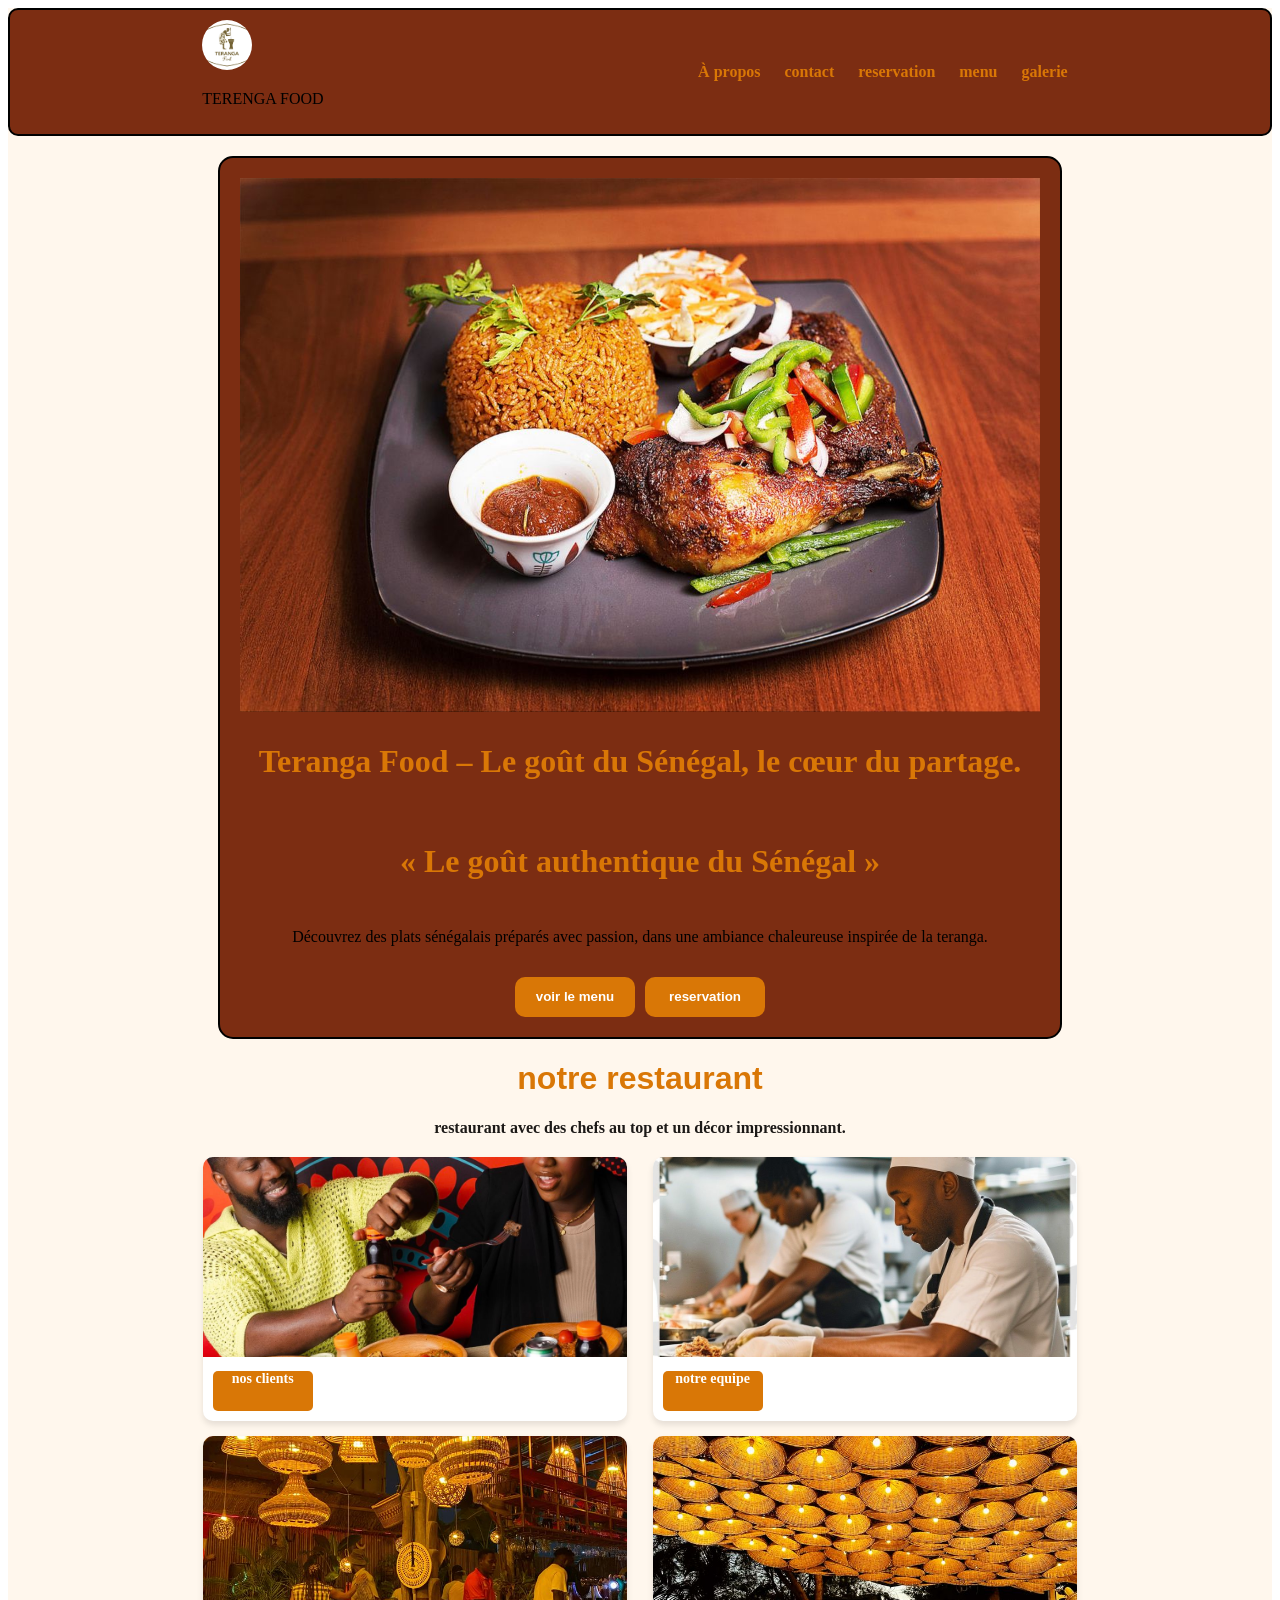
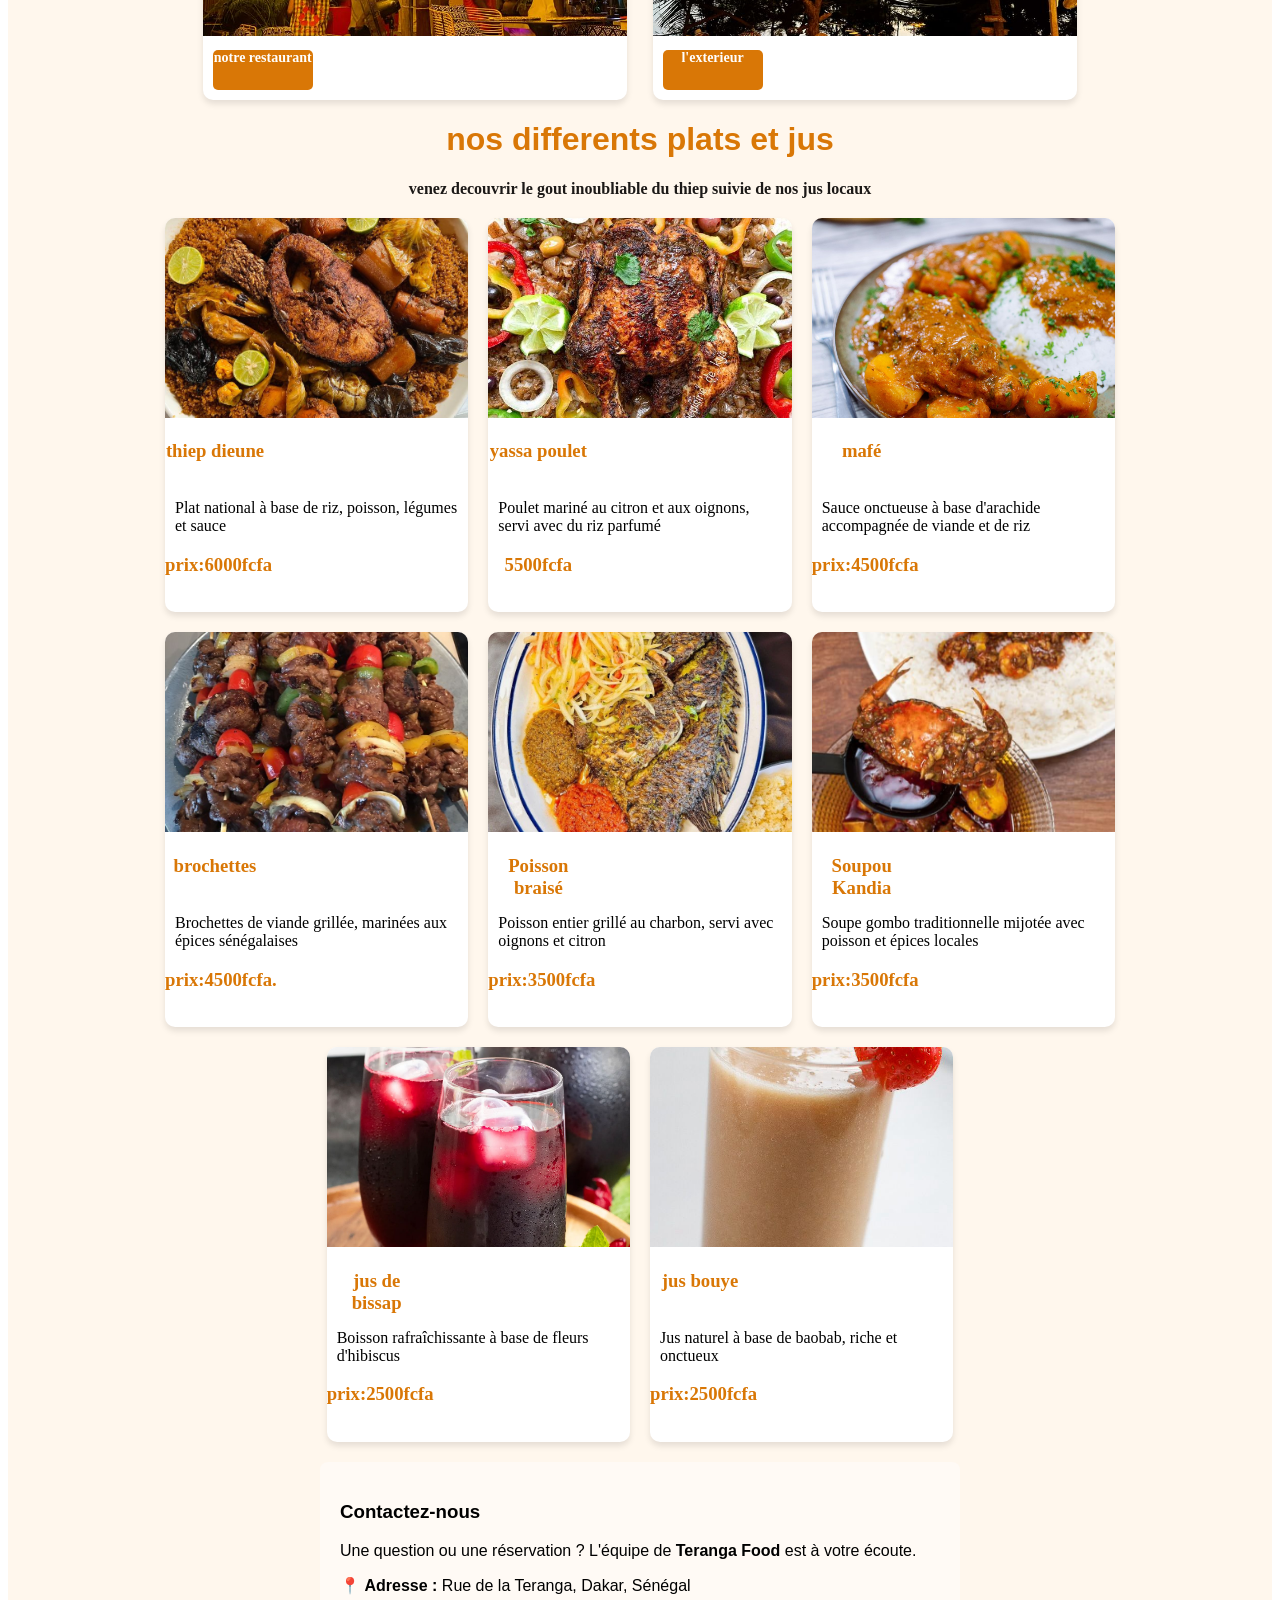
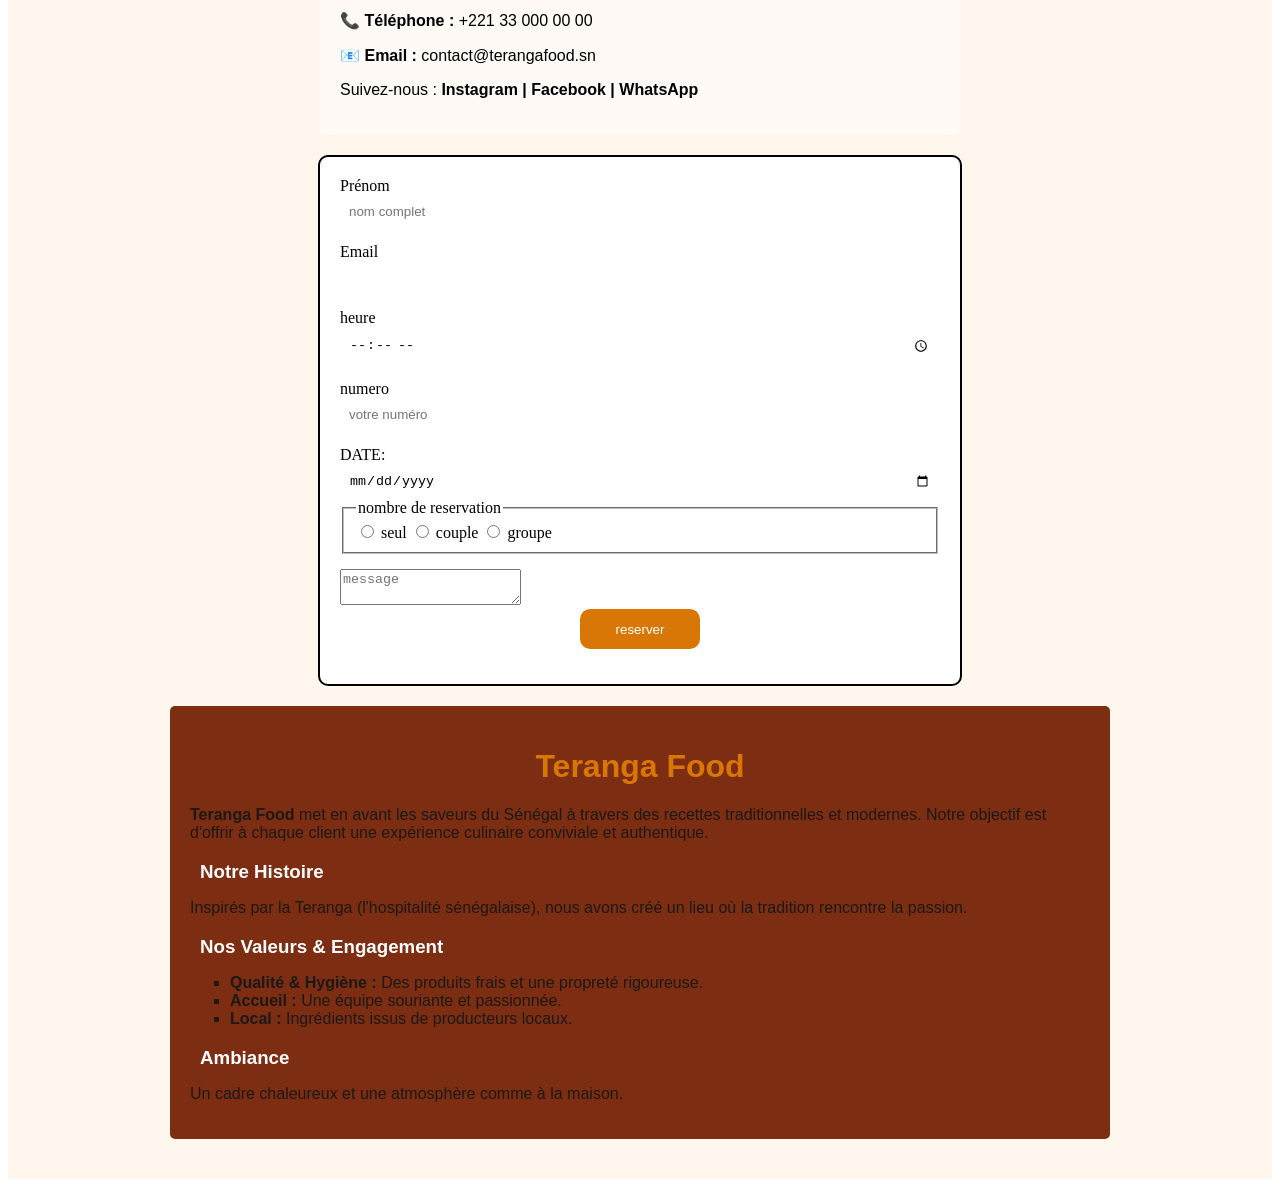
<file: index.html>
<!DOCTYPE html>
<html lang="en">

<head>
    <meta charset="UTF-8">
    <meta name="viewport" content="width=device-width, initial-scale=1.0">
    <title>teranga food</title>
    <link rel="stylesheet" href="css/style.css">

</head>

<body>
    <div class="Arrière-plan">
        <div class="navigateur">
            <div class="logo">
                <img src="TERANGA-FOOD.png" alt="">
                <p>TERENGA FOOD</p>
            </div>
            <div class="porte">
                <nav>
                    <a href="about.html">À propos</a>
                    <a href="contact.html">contact</a>
                    <a href="reservation.html">reservation</a>
                    <a href="menu.htm">menu</a>
                    <a href="galerie.html">galerie</a>
                </nav>
            </div>
        </div>
        </header>
        <div class="food">
            <img src="poulet.jpg" alt="">
            <h1>Teranga Food – Le goût du Sénégal, le cœur du partage.</h1>
            <h1>« Le goût authentique du Sénégal »
            </h1>
            <p>Découvrez des plats sénégalais préparés avec passion, dans une ambiance chaleureuse inspirée de la
                teranga.</p>
            <div>
                <button><a href="menu.htm">voir le menu</a></button>
                <button><a href="reservation.html">reservation</a></button>
            </div>
        </div>
        <div class="int">
            <h1>notre restaurant</h1>
            <p>restaurant avec des chefs au top et un décor impressionnant.</p>

        </div>
        <div class="presentation">
            <div class="gal">
                <img src="client.jpg" alt="Projet">
                <h3>nos clients</h3>
            </div>
            <div class="gal">
                <img src="equipe.jpg" alt="Projet">
                <h3>notre equipe</h3>
            </div>
            <div class="gal">
                <img src="place.jpg" alt="Projet">
                <h3>notre restaurant</h3>
            </div>
            <div class="gal">
                <img src="dec.jpg" alt="Projet">
                <h3>l'exterieur</h3>
            </div>
        </div>
        <div class="int">
            <h1>nos differents plats et jus</h1>
            <p>venez decouvrir le gout inoubliable du thiep suivie de nos jus locaux </p>
        </div>
        <div class="details">
            <div class="plat">
                <img src="thiep.jpg" alt="Projet">
                <h3>thiep dieune</h3>
                <p>Plat national à base de riz, poisson, légumes et sauce
                <h3>prix:6000fcfa</h3>
                </p>
            </div>
            <div class="plat">
                <img src="yassa poulat.jpg" alt="Projet">
                <h3>yassa poulet</h3>
                <p>Poulet mariné au citron et aux oignons, servi avec du riz parfumé
                <h3>5500fcfa</h3>
                </p>
            </div>
            <div class="plat">
                <img src="mafé.jpg" alt="Projet">
                <h3>mafé</h3>
                <p>Sauce onctueuse à base d'arachide accompagnée de viande et de riz
                <h3>prix:4500fcfa</h3>
                </p>
            </div>
            <div class="plat">
                <img src="brochettes.jpg" alt="Projet">
                <h3>brochettes</h3>
                <p>Brochettes de viande grillée, marinées aux épices sénégalaises
                <h3>prix:4500fcfa.</h3>
                </p>
            </div>
            <div class="plat">
                <img src="Poisson braisé.jpg" alt="Projet">
                <h3>Poisson braisé</h3>
                <p>Poisson entier grillé au charbon, servi avec oignons et citron
                <h3>prix:3500fcfa</h3>
                </p>
            </div>
            <div class="plat">
                <img src="soupou.jpg" alt="Projet">
                <h3>Soupou Kandia</h3>
                <p>Soupe gombo traditionnelle mijotée avec poisson et épices locales
                <h3>prix:3500fcfa</h3>
                </p>
            </div>
            <div class="plat">
                <img src="Jus de bissap.jpg" alt="Projet">
                <h3>jus de bissap</h3>
                <p>Boisson rafraîchissante à base de fleurs d'hibiscus
                <h3>prix:2500fcfa</h3>
                </p>
            </div>
            <div class="plat">
                <img src="Jus de bouye.jpg" alt="Projet">
                <h3>jus bouye</h3>
                <p>Jus naturel à base de baobab, riche et onctueux
                <h3>prix:2500fcfa</h3>
                </p>
            </div>
        </div>
        <div class="contact">
            <h3>Contactez-nous</h3>
            <p>Une question ou une réservation ? L'équipe de <strong>Teranga Food</strong> est à votre écoute.</p>

            <div class="info">
                <p>📍 <strong>Adresse :</strong> Rue de la Teranga, Dakar, Sénégal</p>
                <p>📞 <strong>Téléphone :</strong> +221 33 000 00 00</p>
                <p>📧 <strong>Email :</strong> contact@terangafood.sn</p>
            </div>

            <div class="reseaux">
                <p>Suivez-nous : <strong>Instagram | Facebook | WhatsApp</strong></p>
            </div>
        </div>
        <div class="reser">
            <form action="/envoyer" method="post">
                <div class="pp">
                    <label for="prenom">Prénom </label>
                    <input type="text" id="prenom" name="prenom" placeholder="nom complet" required>
                </div>
                <div class="pp"><label for="email">Email</label>
                    <input type="email" id="email" name="email" required>
                </div>
                <div class="pp"><label for="heure">heure</label>
                    <input type="time" id="heure" name="heure" required>
                </div>
                <div class="pp"><label for="numer">numero </label>
                    <input type="number" id="numero" name="numero" placeholder="votre numéro" required>
                </div>
                <div class="pp">
                    <label for="DATE">DATE:</label>
                    <input type="date" id="DATE" name="DATE">

                    <fieldset>
                        <legend>nombre de reservation</legend>
                        <input type="radio" id="r1" name="niveau" value="seul">
                        <label for="r1">seul</label>
                        <input type="radio" id="r2" name="niveau" value="couple">
                        <label for="r2">couple </label>
                        <input type="radio" id="r3" name="niveau" value="groupe">
                        <label for="r3">groupe </label>
                    </fieldset>
                </div>
                <textarea placeholder="message"></textarea>
                <div class="pp">
                    <button type="submit">reserver</button>
                </div>
        </div>
        </form>
        <div class="about">
            <h1>Teranga Food</h1>

            <p><strong>Teranga Food</strong> met en avant les saveurs du Sénégal à travers des recettes traditionnelles
                et
                modernes. Notre objectif est d'offrir à chaque client une expérience culinaire conviviale et
                authentique.
            </p>

            <h3>Notre Histoire</h3>
            <p>Inspirés par la Teranga (l'hospitalité sénégalaise), nous avons créé un lieu où la tradition rencontre la
                passion.</p>

            <h3>Nos Valeurs & Engagement</h3>
            <ul>
                <li><strong>Qualité & Hygiène :</strong> Des produits frais et une propreté rigoureuse.</li>
                <li><strong>Accueil :</strong> Une équipe souriante et passionnée.</li>
                <li><strong>Local :</strong> Ingrédients issus de producteurs locaux.</li>
            </ul>

            <h3>Ambiance</h3>
            <p>Un cadre chaleureux et une atmosphère comme à la maison.</p>
        </div>
    </div>
</body>

</html>
</file>
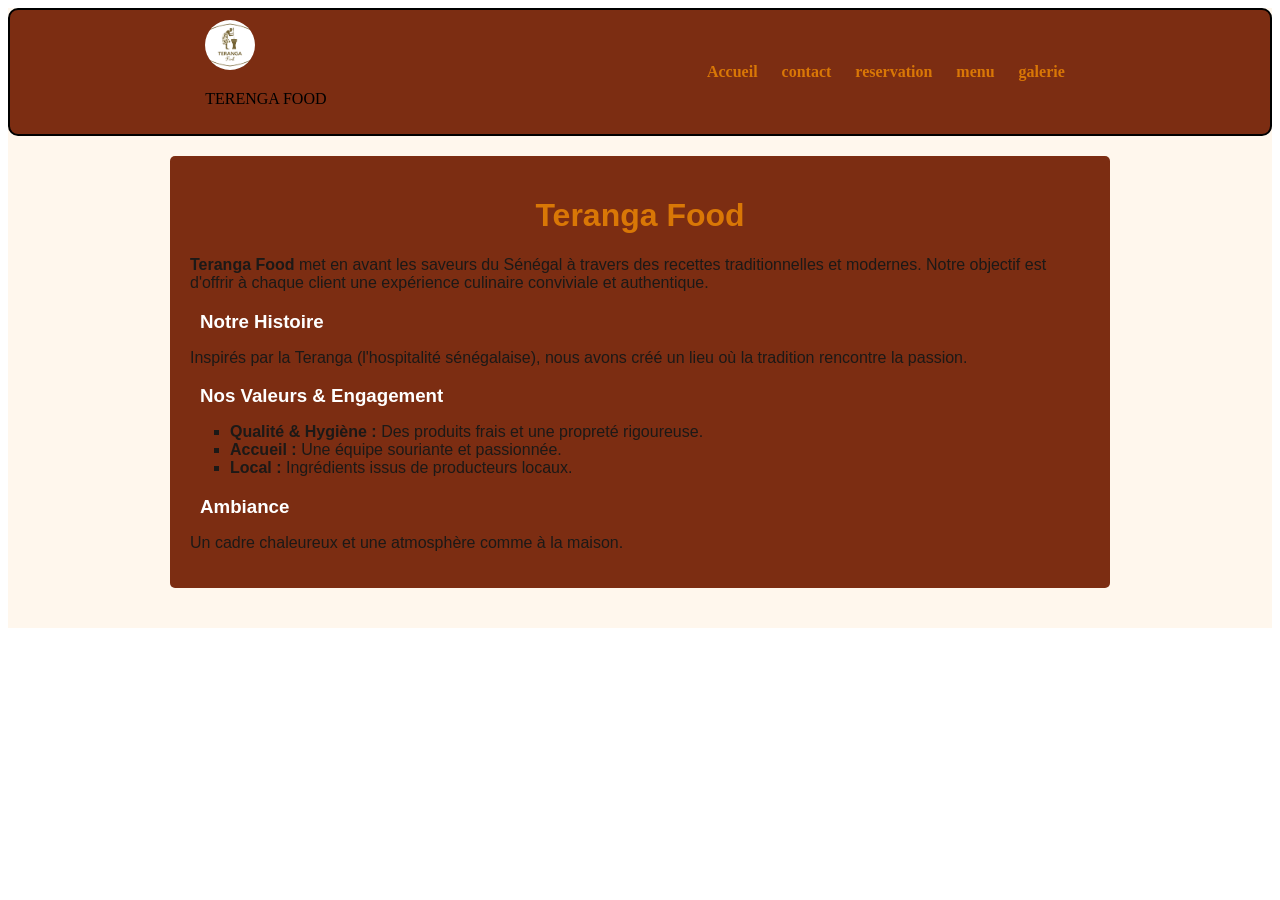
<file: about.html>
<!DOCTYPE html>
<html lang="en">

<head>
    <meta charset="UTF-8">
    <meta name="viewport" content="width=device-width, initial-scale=1.0">
    <title>about</title>
    <link rel="stylesheet" href="css/style.css">
</head>

<body>
    <div class="Arrière-plan">
        <div class="navigateur">
            <div class="logo">
                <img src="TERANGA-FOOD.png" alt="">
                <p>TERENGA FOOD</p>
            </div>
            <div class="porte">
                <nav>
                    <a href="index.html">Accueil</a>
                    <a href="contact.html">contact</a>
                    <a href="reservation.html">reservation</a>
                    <a href="menu.htm">menu</a>
                    <a href="galerie.html">galerie</a>
                </nav>
            </div>
        </div>
        <div class="about">
            <h1>Teranga Food</h1>

            <p><strong>Teranga Food</strong> met en avant les saveurs du Sénégal à travers des recettes traditionnelles
                et modernes. Notre objectif est d'offrir à chaque client une expérience culinaire conviviale et
                authentique.</p>

            <h3>Notre Histoire</h3>
            <p>Inspirés par la Teranga (l'hospitalité sénégalaise), nous avons créé un lieu où la tradition rencontre la
                passion.</p>

            <h3>Nos Valeurs & Engagement</h3>
            <ul>
                <li><strong>Qualité & Hygiène :</strong> Des produits frais et une propreté rigoureuse.</li>
                <li><strong>Accueil :</strong> Une équipe souriante et passionnée.</li>
                <li><strong>Local :</strong> Ingrédients issus de producteurs locaux.</li>
            </ul>

            <h3>Ambiance</h3>
            <p>Un cadre chaleureux et une atmosphère comme à la maison.</p>
        </div>
    </div>
</body>

</html>
</file>
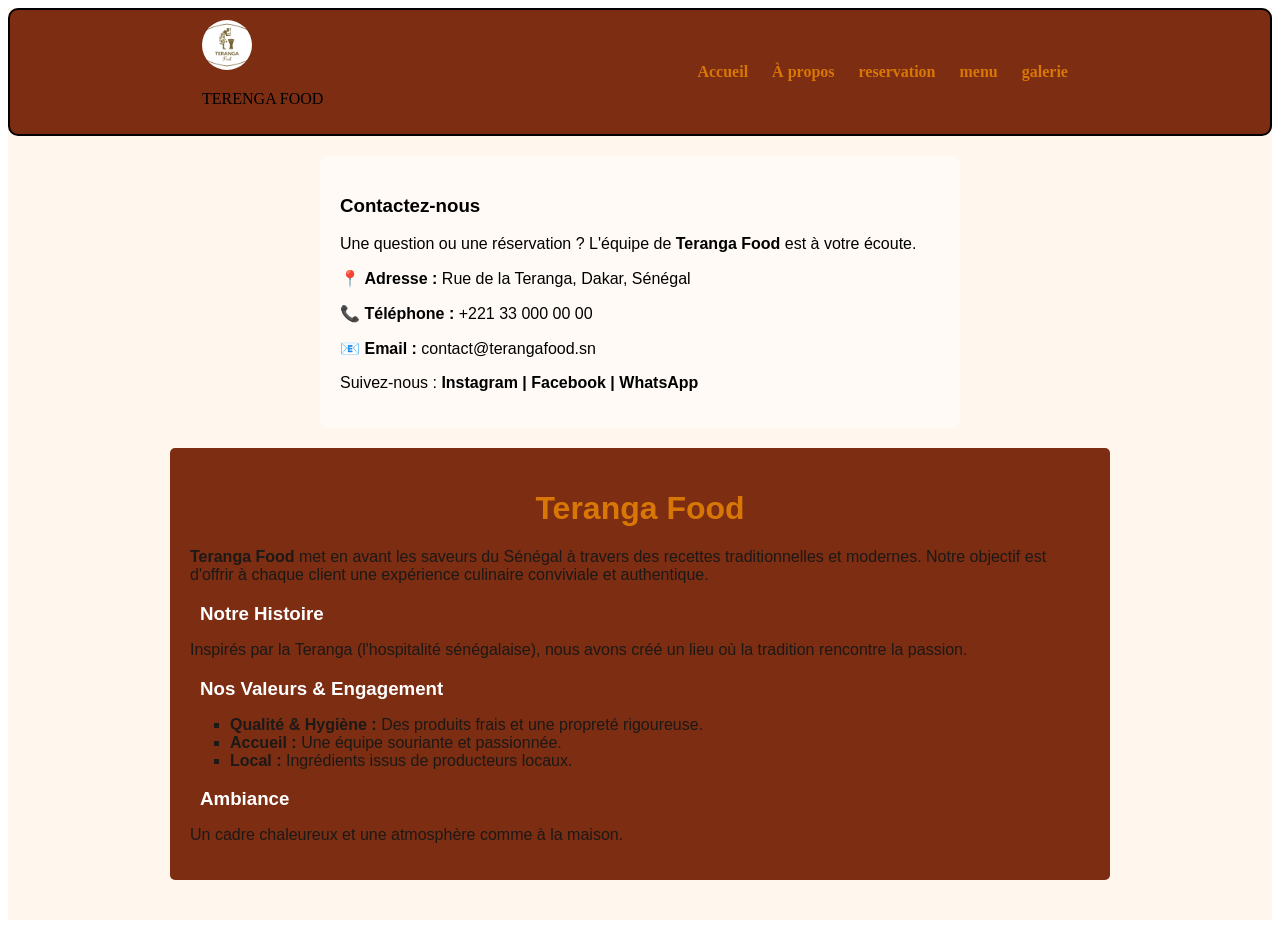
<file: contact.html>
<!DOCTYPE html>
<html lang="en">

<head>
    <meta charset="UTF-8">
    <meta name="viewport" content="width=device-width, initial-scale=1.0">
    <title>conctact</title>
    <link rel="stylesheet" href="css/style.css">
    <style>
 
    </style>
</head>
<body>
    <div class="Arrière-plan">
        <div class="navigateur">
            <div class="logo">
                <img src="TERANGA-FOOD.png" alt="">
                <p>TERENGA FOOD</p>
            </div>
            <div class="porte">
                <nav>
                    <a href="index.html">Accueil</a>
                    <a href="about.html">À propos</a>
                    <a href="reservation.html">reservation</a>
                    <a href="menu.htm">menu</a>
                    <a href="galerie.html">galerie</a>
                </nav>
            </div>
        </div>
    <div class="contact">
        <h3>Contactez-nous</h3>
        <p>Une question ou une réservation ? L'équipe de <strong>Teranga Food</strong> est à votre écoute.</p>

        <div class="contact-info">
            <p>📍 <strong>Adresse :</strong> Rue de la Teranga, Dakar, Sénégal</p>
            <p>📞 <strong>Téléphone :</strong> +221 33 000 00 00</p>
            <p>📧 <strong>Email :</strong> contact@terangafood.sn</p>
        </div>

        <div class="reseaux">
            <p>Suivez-nous : <strong>Instagram | Facebook | WhatsApp</strong></p>
        </div>
    </div>

    <div class="about">
        <h1>Teranga Food</h1>

        <p><strong>Teranga Food</strong> met en avant les saveurs du Sénégal à travers des recettes traditionnelles et
            modernes. Notre objectif est d'offrir à chaque client une expérience culinaire conviviale et authentique.
        </p>

        <h3>Notre Histoire</h3>
        <p>Inspirés par la Teranga (l'hospitalité sénégalaise), nous avons créé un lieu où la tradition rencontre la
            passion.</p>

        <h3>Nos Valeurs & Engagement</h3>
        <ul>
            <li><strong>Qualité & Hygiène :</strong> Des produits frais et une propreté rigoureuse.</li>
            <li><strong>Accueil :</strong> Une équipe souriante et passionnée.</li>
            <li><strong>Local :</strong> Ingrédients issus de producteurs locaux.</li>
        </ul>

        <h3>Ambiance</h3>
        <p>Un cadre chaleureux et une atmosphère comme à la maison.</p>
    </div>
    </div>

</body>

</html>
</file>
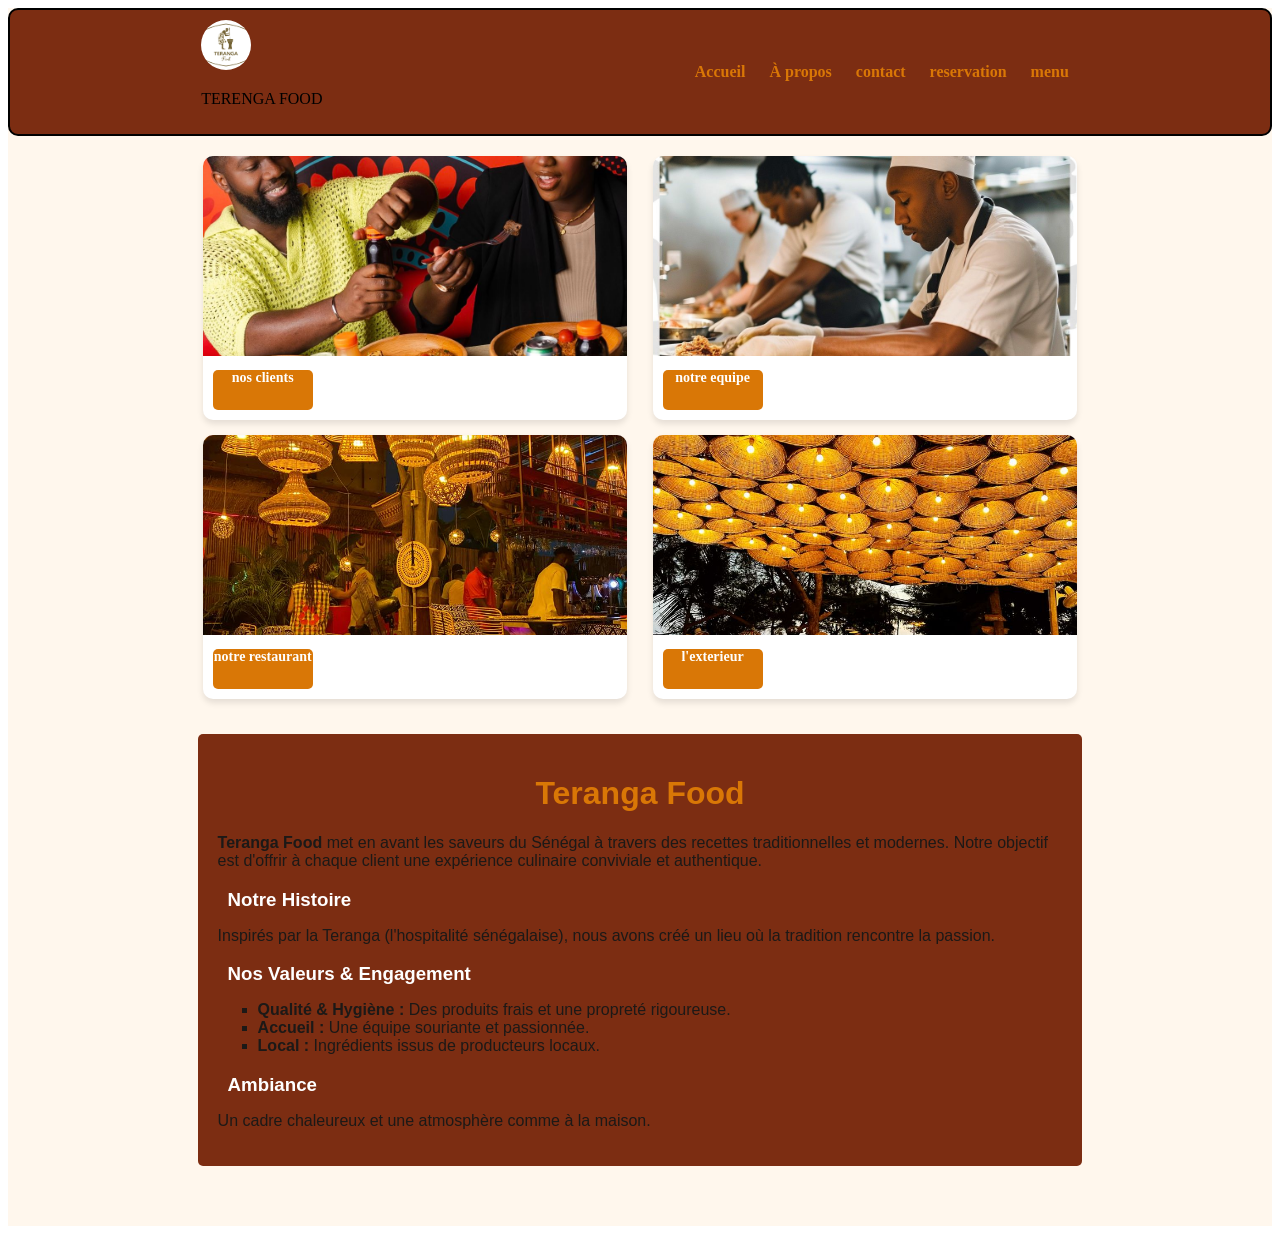
<file: galerie.html>
<!DOCTYPE html>
<html lang="en">

<head>
    <meta charset="UTF-8">
    <meta name="viewport" content="width=device-width, initial-scale=1.0">
    <title>galerie</title>
    <link rel="stylesheet" href="css/style.css">
    <style>
        
    </style>
</head>

<body>
   <div class="Arrière-plan">
        <div class="navigateur">
            <div class="logo">
                <img src="TERANGA-FOOD.png" alt="">
                <p>TERENGA FOOD</p>
            </div>
            <div class="porte">
                <nav>
                    <a href="index.html">Accueil</a>
                    <a href="about.html">À propos</a>
                    <a href="contact.html">contact</a>
                    <a href="reservation.html">reservation</a>
                    <a href="menu.htm">menu</a>
                </nav>
            </div>
        </div>
    <div class="presentation">
        <div class="gal">
            <img src="client.jpg" alt="Projet">
            <h3>nos clients</h3>
        </div>
        <div class="gal">
            <img src="equipe.jpg" alt="Projet">
            <h3>notre equipe</h3>
        </div>
        <div class="gal">
            <img src="place.jpg" alt="Projet">
            <h3>notre restaurant</h3>
        </div>
        <div class="gal">
            <img src="dec.jpg" alt="Projet">
            <h3>l'exterieur</h3>
        </div>
        <div class="about">
            <h1>Teranga Food</h1>

            <p><strong>Teranga Food</strong> met en avant les saveurs du Sénégal à travers des recettes traditionnelles
                et modernes. Notre objectif est d'offrir à chaque client une expérience culinaire conviviale et
                authentique.</p>

            <h3>Notre Histoire</h3>
            <p>Inspirés par la Teranga (l'hospitalité sénégalaise), nous avons créé un lieu où la tradition rencontre la
                passion.</p>

            <h3>Nos Valeurs & Engagement</h3>
            <ul>
                <li><strong>Qualité & Hygiène :</strong> Des produits frais et une propreté rigoureuse.</li>
                <li><strong>Accueil :</strong> Une équipe souriante et passionnée.</li>
                <li><strong>Local :</strong> Ingrédients issus de producteurs locaux.</li>
            </ul>

            <h3>Ambiance</h3>
            <p>Un cadre chaleureux et une atmosphère comme à la maison.</p>
        </div>
    </div>
</body>

</html>
</file>
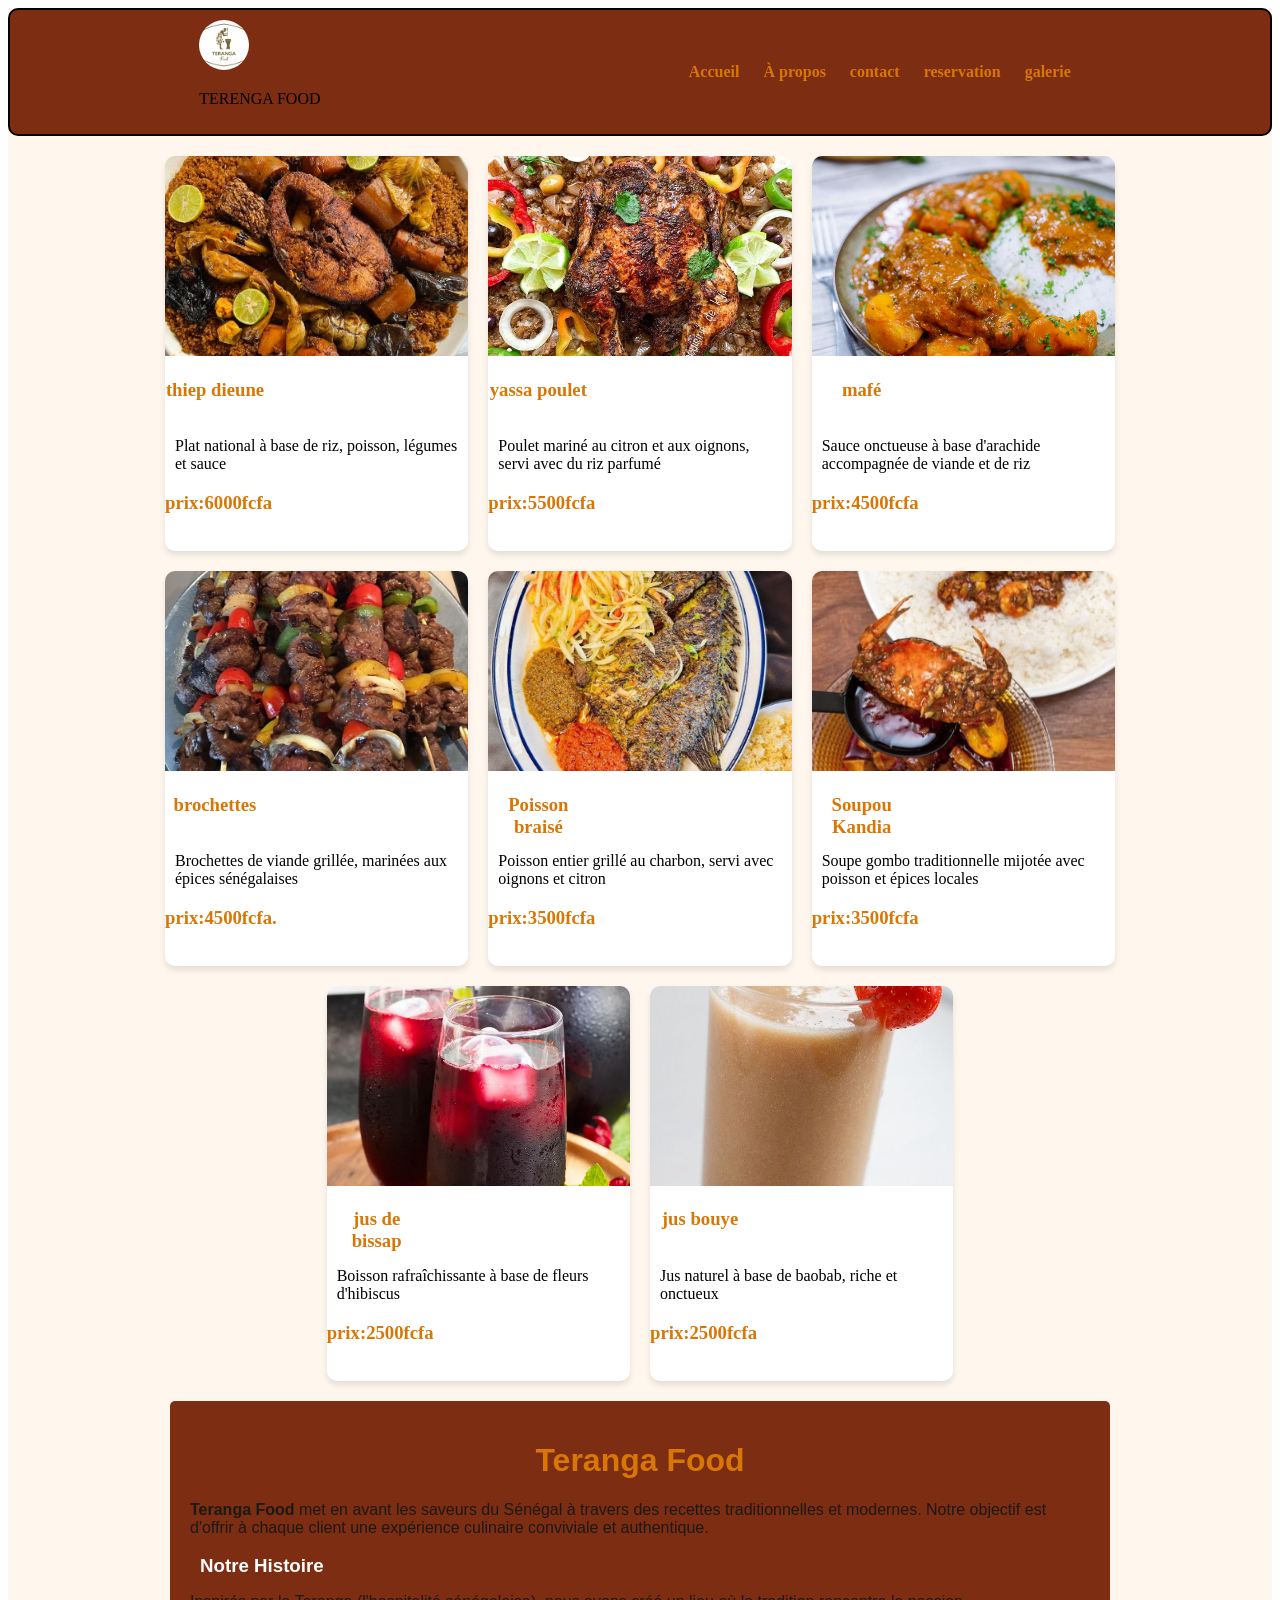
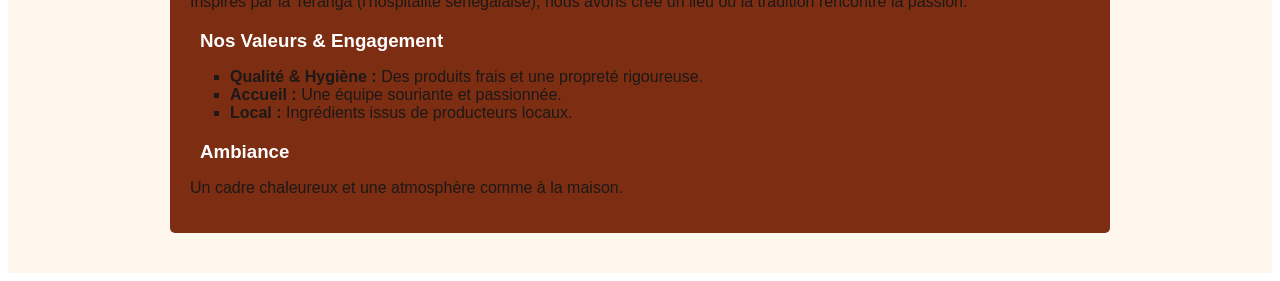
<file: menu.htm>
<!DOCTYPE html>
<html lang="en">

<head>
    <meta charset="UTF-8">
    <meta name="viewport" content="width=device-width, initial-scale=1.0">
    <title>menu</title>
    <link rel="stylesheet" href="css/style.css">
    <style>

    </style>
</head>

<body>
    <div class="Arrière-plan">
        <div class="navigateur">
            <div class="logo">
                <img src="TERANGA-FOOD.png" alt="">
                <p>TERENGA FOOD</p>
            </div>
            <div class="porte">
                <nav>
                    <a href="index.html">Accueil</a>
                    <a href="about.html">À propos</a>
                    <a href="contact.html">contact</a>
                    <a href="reservation.html">reservation</a>
                    <a href="galerie.html">galerie</a>
                </nav>
            </div>
        </div>
        <div class="details">
            <div class="plat">
                <img src="thiep.jpg" alt="Projet">
                <h3>thiep dieune</h3>
                <p>Plat national à base de riz, poisson, légumes et sauce
                <h3>prix:6000fcfa</h3>
                </p>
            </div>
            <div class="plat">
                <img src="yassa poulat.jpg" alt="Projet">
                <h3>yassa poulet</h3>
                <p>Poulet mariné au citron et aux oignons, servi avec du riz parfumé
                <h3>prix:5500fcfa</h3>
                </p>
            </div>
            <div class="plat">
                <img src="mafé.jpg" alt="Projet">
                <h3>mafé</h3>
                <p>Sauce onctueuse à base d'arachide accompagnée de viande et de riz
                <h3>prix:4500fcfa</h3>
                </p>
            </div>
            <div class="plat">
                <img src="brochettes.jpg" alt="Projet">
                <h3>brochettes</h3>
                <p>Brochettes de viande grillée, marinées aux épices sénégalaises
                <h3>prix:4500fcfa.</h3>
                </p>
            </div>
            <div class="plat">
                <img src="Poisson braisé.jpg" alt="Projet">
                <h3>Poisson braisé</h3>
                <p>Poisson entier grillé au charbon, servi avec oignons et citron
                <h3>prix:3500fcfa</h3>
                </p>
            </div>
            <div class="plat">
                <img src="soupou.jpg" alt="Projet">
                <h3>Soupou Kandia</h3>
                <p>Soupe gombo traditionnelle mijotée avec poisson et épices locales
                <h3>prix:3500fcfa</h3>
                </p>
            </div>
            <div class="plat">
                <img src="Jus de bissap.jpg" alt="Projet">
                <h3>jus de bissap</h3>
                <p>Boisson rafraîchissante à base de fleurs d'hibiscus
                <h3>prix:2500fcfa</h3>
                </p>
            </div>
            <div class="plat">
                <img src="Jus de bouye.jpg" alt="Projet">
                <h3>jus bouye</h3>
                <p>Jus naturel à base de baobab, riche et onctueux
                <h3>prix:2500fcfa</h3>
                </p>
            </div>
        </div>
        <div class="about">
            <h1>Teranga Food</h1>

            <p><strong>Teranga Food</strong> met en avant les saveurs du Sénégal à travers des recettes traditionnelles
                et modernes. Notre objectif est d'offrir à chaque client une expérience culinaire conviviale et
                authentique.</p>

            <h3>Notre Histoire</h3>
            <p>Inspirés par la Teranga (l'hospitalité sénégalaise), nous avons créé un lieu où la tradition rencontre la
                passion.</p>

            <h3>Nos Valeurs & Engagement</h3>
            <ul>
                <li><strong>Qualité & Hygiène :</strong> Des produits frais et une propreté rigoureuse.</li>
                <li><strong>Accueil :</strong> Une équipe souriante et passionnée.</li>
                <li><strong>Local :</strong> Ingrédients issus de producteurs locaux.</li>
            </ul>

            <h3>Ambiance</h3>
            <p>Un cadre chaleureux et une atmosphère comme à la maison.</p>
        </div>
    </div>
</body>

</html>
</file>
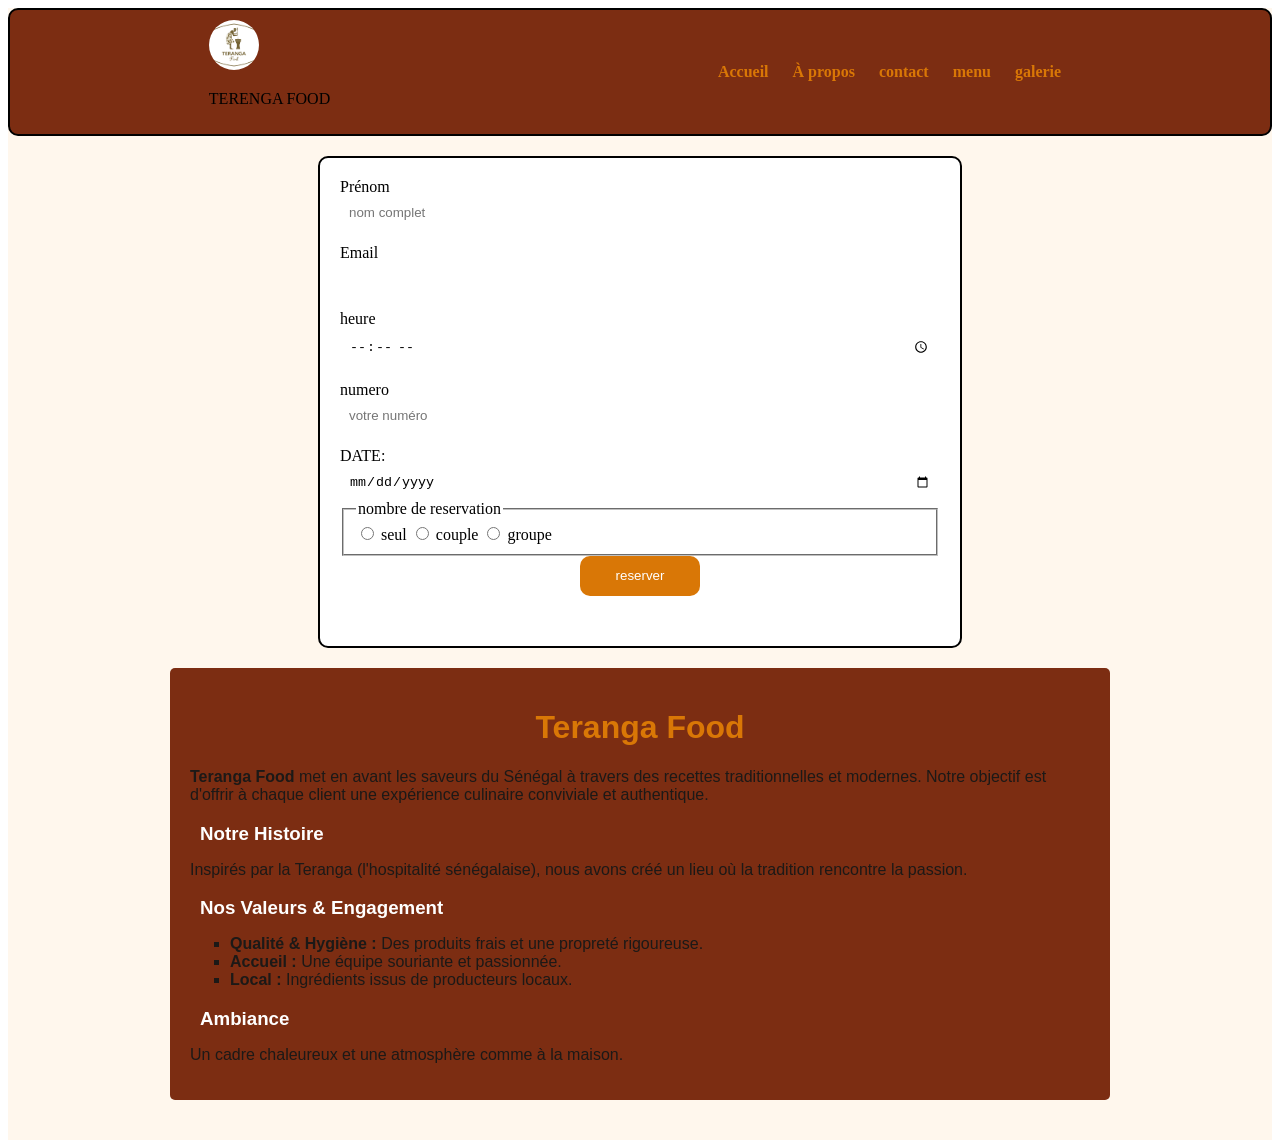
<file: reservation.html>
<!DOCTYPE html>
<html lang="en">

<head>
    <meta charset="UTF-8">
    <meta name="viewport" content="width=device-width, initial-scale=1.0">
    <title>reservation</title>
    <link rel="stylesheet" href="css/style.css">

        
</head>

<body>
     <div class="Arrière-plan">
        <div class="navigateur">
            <div class="logo">
                <img src="TERANGA-FOOD.png" alt="">
                <p>TERENGA FOOD</p>
            </div>
            <div class="porte">
                <nav>
                    <a href="index.html">Accueil</a>
                    <a href="about.html">À propos</a>
                    <a href="contact.html">contact</a>
                    <a href="menu.htm">menu</a>
                    <a href="galerie.html">galerie</a>
                </nav>
            </div>
        </div>
        <div class="reser">
            <form action="/envoyer" method="post">
                <div class="pp">
                    <label for="prenom">Prénom </label>
                    <input type="text" id="prenom" name="prenom" placeholder="nom complet" required>
                </div>
                <div class="pp"><label for="email">Email</label>
                    <input type="email" id="email" name="email" required>
                </div>
                <div class="pp"><label for="heure">heure</label>
                    <input type="time" id="heure" name="heure" required>
                </div>
                <div class="pp"><label for="number">numero </label>
                    <input type="phone" id="phone" name="phone" placeholder="votre numéro" required>
                </div>
                <div class="pp">
                <label for="DATE">DATE:</label>
                <input type="date" id="DATE" name="DATE">

                <fieldset>
                    <legend>nombre de reservation</legend>
                    <input type="radio" id="r1" name="niveau" value="seul">
                    <label for="r1">seul</label>
                    <input type="radio" id="r2" name="niveau" value="couple">
                    <label for="r2">couple </label>
                    <input type="radio" id="r3" name="niveau" value="groupe">
                    <label for="r3">groupe </label>
                </fieldset>
                 <div class="pp">
                    <button type="submit">reserver</button>
                </div>
        </div>
       
    </div>
    </form>
     <div class="about">
    <h1>Teranga Food</h1>
    
    <p><strong>Teranga Food</strong> met en avant les saveurs du Sénégal à travers des recettes traditionnelles et modernes. Notre objectif est d'offrir à chaque client une expérience culinaire conviviale et authentique.</p>

    <h3>Notre Histoire</h3>
    <p>Inspirés par la Teranga (l'hospitalité sénégalaise), nous avons créé un lieu où la tradition rencontre la passion.</p>

    <h3>Nos Valeurs & Engagement</h3>
    <ul>
        <li><strong>Qualité & Hygiène :</strong> Des produits frais et une propreté rigoureuse.</li>
        <li><strong>Accueil :</strong> Une équipe souriante et passionnée.</li>
        <li><strong>Local :</strong> Ingrédients issus de producteurs locaux.</li>
    </ul>

    <h3>Ambiance</h3>
    <p>Un cadre chaleureux et une atmosphère comme à la maison.</p>
</div>
        </div>
</body>

</html>
</file>
<file: css/style.css>
.Arrière-plan {
    background-color: #FFF7ED;
    padding-bottom: 20px;
}

.navigateur {
    display: flex;
    border: 2px solid black;
    border-radius: 10px;
    justify-content: space-around;
    align-items: center;
    padding: 10px;
    background-color: #7C2D12;
}

.logo img {
    height: 50px;
    width: 50px;
    object-fit: cover;
    border-radius: 50%;
}

.porte nav a {
    text-decoration: none;
    color: #D97706;
    margin: 0 10px;
    font-weight: bold;
}
.int{
    text-align: center;
}
.int h1{
color: #D97706;
font-family: Arial, Helvetica, sans-serif;
}
.int p{
    color: #1C1917 ;
    font-weight: 600;
}


.food {
    max-width: 800px;
    width: 95%;
    min-height: 500px;
    margin: 20px auto;
    background-color: #7C2D12;
    background-position: center;
    display: flex;
    flex-direction: column;
    justify-content: center;
    align-items: center;
    padding: 20px;
    border-radius: 15px;
    border: 2px solid black;
}
.food img{
    max-width: 100%;
    width: 100%;
}

.food h1 {
    font-size: 2rem;
    text-align: center;
    color: #D97706;
    padding: 10px;
}


.food div {
    display: flex;
    gap: 10px;
    margin-top: 15px;
}

.food button {
    height: 40px;
    border-radius: 10px;
    width: 120px;
    background-color: #D97706;
    border: none;
    cursor: pointer;
}

.food button a {
    text-decoration: none;
    color: white;
    font-weight: bold;
}


.presentation,
.details {
    width: 80%;
    margin: 20px auto;
    display: flex;
    flex-wrap: wrap;
    justify-content: center;
    gap: 20px;
}

.gal,
.plat {
    width: 30%;
    background-color: #FFFFFF;
    border-radius: 10px;
    overflow: hidden;
    box-shadow: 0 4px 6px rgba(0, 0, 0, 0.1);
}

.gal img,
.plat img {
    height: 200px;
    width: 100%;
    object-fit: cover;
}

.gal h3,
.plat p {
    margin: 10px;
}
.plat h3{
    height: 40px;
    width: 100px;
    text-align: center;
    border-radius: 5px;
    color: #D97706;
}


.reser {
    width: 80%;
    max-width: 600px;
    margin: 20px auto;
    background: #FFFFFF;
    padding: 20px;
    border: 2px solid black;
    border-radius: 10px;
}

.pp {
    margin-bottom: 15px;
    display: flex;
    flex-direction: column;
}

.pp input {
    padding: 8px;
    border-radius: 5px;
    border: 1px solid white;
}
 .pp button{
    height: 40px;
    border-radius: 10px;
    width: 120px;
    background-color: #D97706;
    border: none;
    margin: 0 auto;
    cursor: pointer;
    color: #FFFFFF;
}

@media (max-width: 1024px) {

    .presentation,
    .details {
        width: 90%;
    }

    .gal,
    .plat,
    .reseer {
        width: 45%;
    }

    .food h1 {
        font-size: 1.5rem;
    }
}

@media (max-width: 600px) {
    .navigateur {
        flex-direction: column;
        gap: 10px;
    }

    .porte nav {
        display: flex;
        flex-wrap: wrap;
        justify-content: center;
    }


    .food {
        width: 100%;
        height: auto;
        border-radius: 5px;
    }

    .food h1 {
        font-size: 1.2rem;
    }

    .presentation,
    .details {
        width: 95%;
    }

    .gal,
    .plat {
        width: 100%;
    }

    .reser,
    .about,
    .contact {
        width: 90%;
    }
}


.contact {
    max-width: 600px;
    margin: 20px auto;
    font-family: sans-serif;
    padding: 20px;
    background-color: #fffaf5;
    border-radius: 8px;
}



.presentation {
    width: 70%;
    margin: 20px auto;
    display: flex;
    flex-wrap: wrap;
    justify-content: space-around;
    gap: 15px;
}

.gal {
    width: 30%;
    background-color: #FFFFFF;
    border-radius: 10px;
    overflow: hidden;
}

.gal img {
    height: 200px;
    width: 100%;
    object-fit: cover;
}

.gal h3 {
    background-color:#D97706;
    height: 40px;
    width: 100px;
    text-align: center;
    border-radius: 5px;
    color: #FFFFFF;
    margin: 10px;
    font-size: 14px;
}

@media (max-width: 1024px) {

    .presentation {
        width: 90%;
    }
}

.gal {
    width: 48%;
}

@media (max-width: 600px) {

    .presentation {
        width: 95%;
        gap: 10px;
    }

    .gal {
        width: 100%;
        height: auto;
    }
}
@media (max-width: 820px) {

    .presentation {
        width: 95%;
        gap: 10px;
    }
    .about{
        width: 90%;
    }

    .gal {
        width: 100%;
        height: auto;
    }
    .food{
        width: 80%;
    }
}
@media (max-width: 600px) {
    .navigateur {
        flex-direction: column;
        gap: 10px;
    }

    .porte nav {
        display: flex;
        flex-wrap: wrap;
        justify-content: center;
    }
    .food{
        width: 65%;
    }
}

.about {
    border-radius: 5px;
    background-color: #7C2D12;
    max-width: 900px;
    max-height: 1000px;
    margin: 20px auto;
    font-family: sans-serif;
    padding: 20px;
    color: #1C1917;
}

.about h1 {
    color: #D97706;
    text-align: center;
}

.about h3 {
    color: white;
    margin-bottom: 5px;
    padding-left: 10px;
}

.about ul {
    list-style-type: square;
}
</file>
